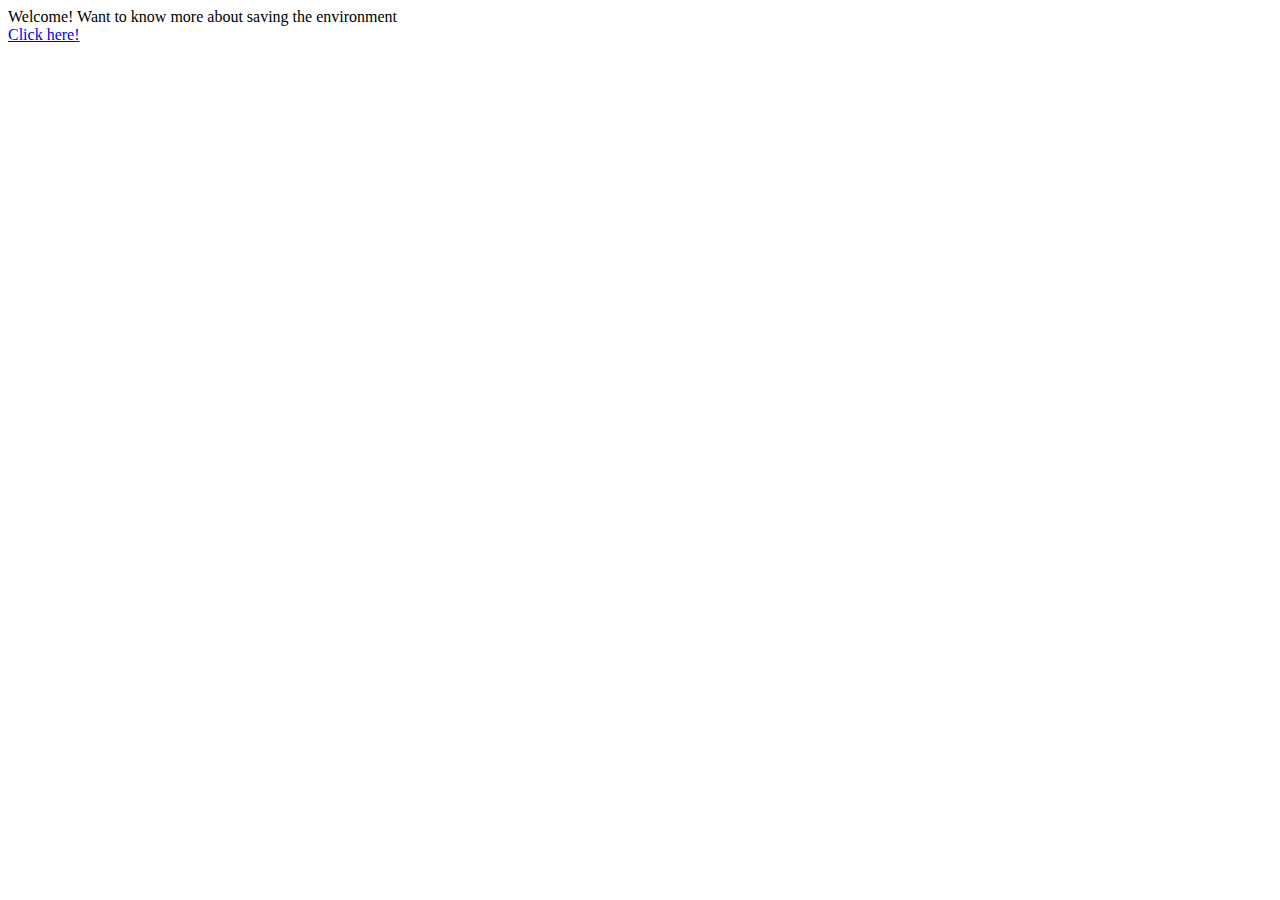
<file: Burca_seatwork.html>
<html>
    <body>
            Welcome!    
            Want to know more about saving the environment
            <br>
            <a href=https://oceanservice.noaa.gov/ocean/earthday.html> 
            Click here!</a><!DOCTYPE>
        </body>
</html>
</file>
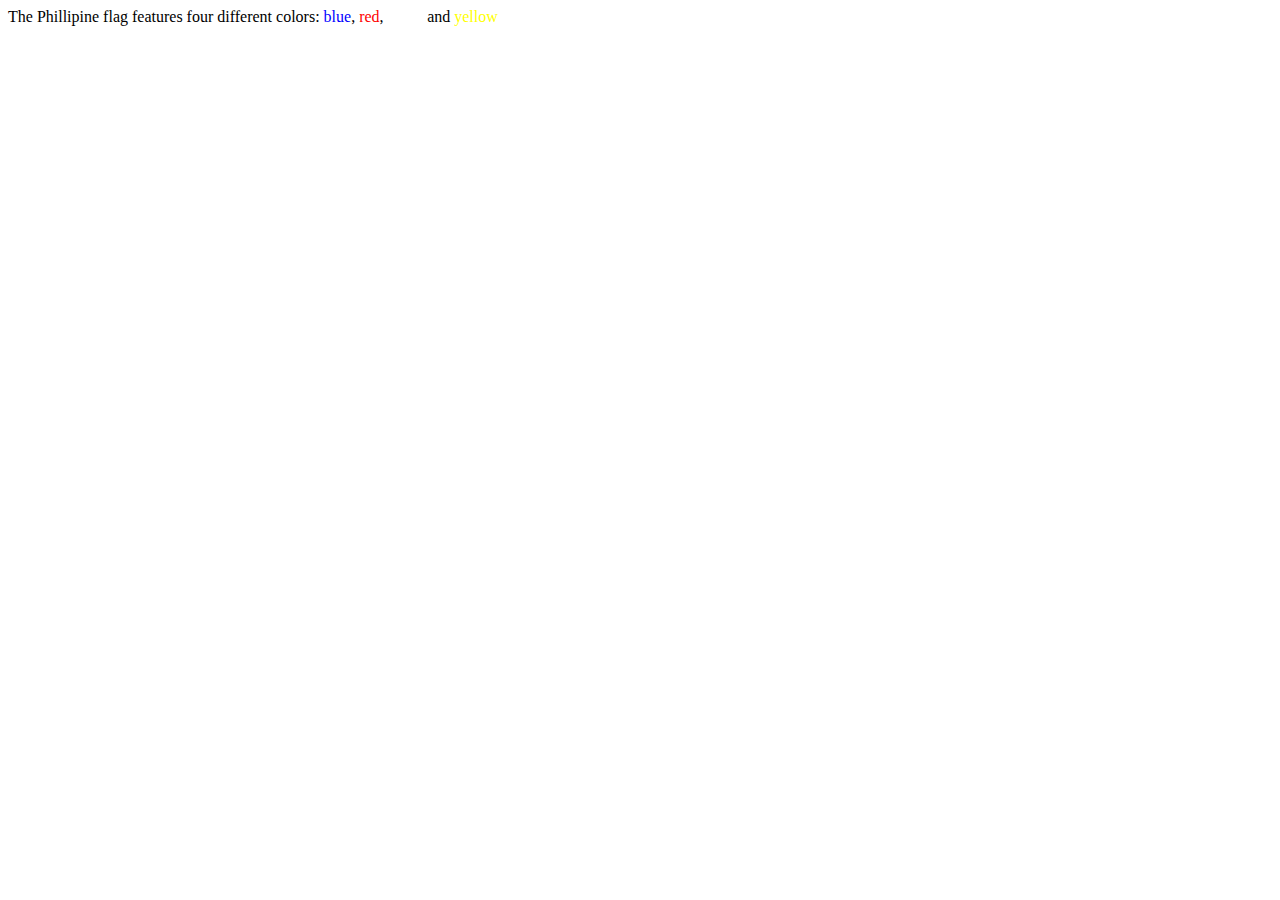
<file: color.html>
<html>
    <body>
        <p>The Phillipine flag features four different colors:<span style="color:blue"> blue</span>,<span style="color:red"> red</span>,<span style="color:white"> white </span>and<span style="color:yellow"> yellow</span></p>
    </body>
    </html>
</file>
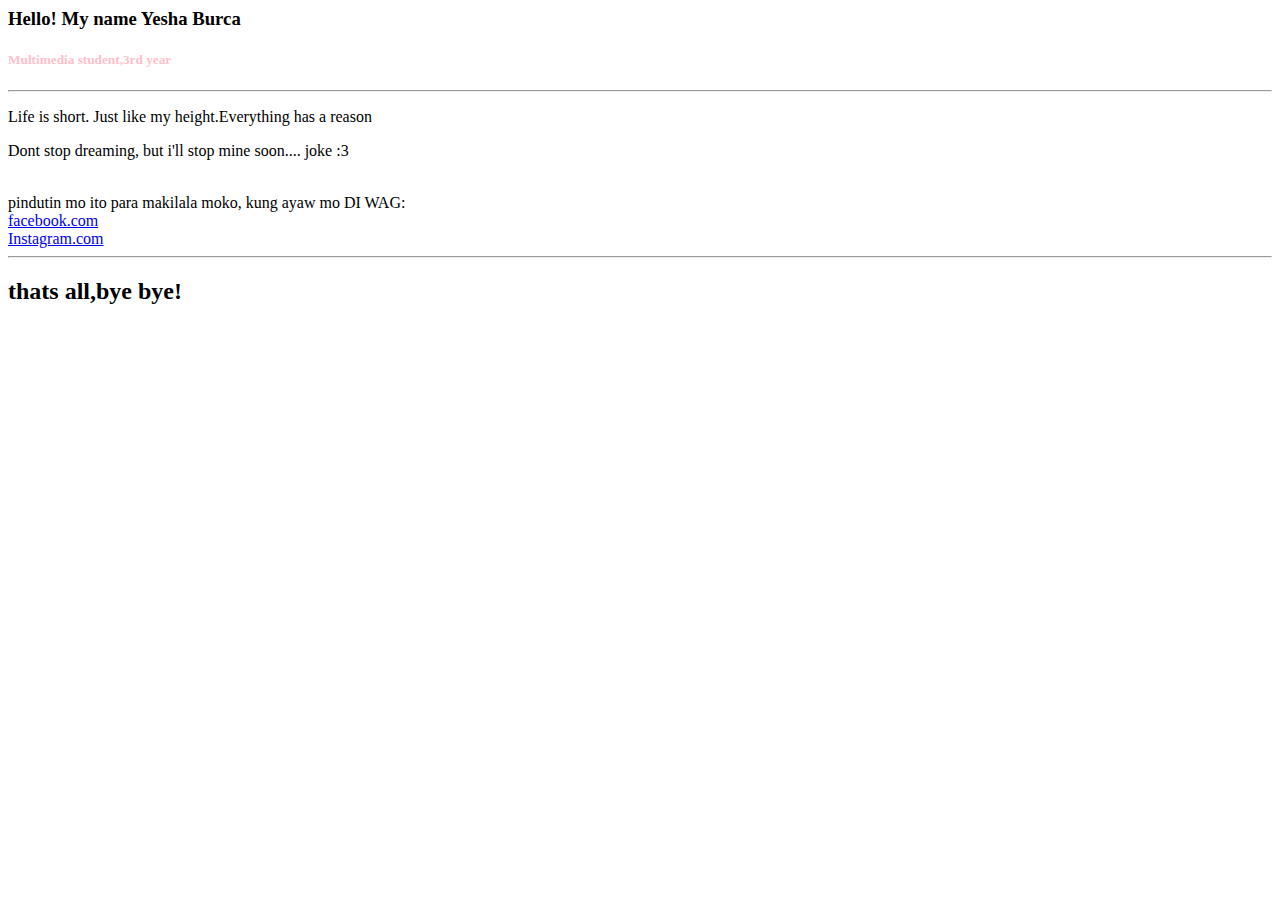
<file: Untitled-1.html>
<html>  
    <head>
        <body>
            <h3>Hello! My name Yesha Burca</h3>
            <h5 style="color:pink">Multimedia student,3rd year</h5><hr>
            <p>Life is short. Just like my height.Everything has a reason</p>
            <p>Dont stop dreaming, but i'll stop mine soon.... joke :3</p>
            <br>
             pindutin mo ito para makilala moko, kung ayaw mo DI WAG:
            <br>
            <a href="https://www.facebook.com/yeshabelle.burca.5">facebook.com</a><br>   
            <a href="https://www.instagram.com/cess_prxn05/">Instagram.com</a> 
            <br><hr>
            <h2>thats all,bye bye!</h2>

        </body>
</file>
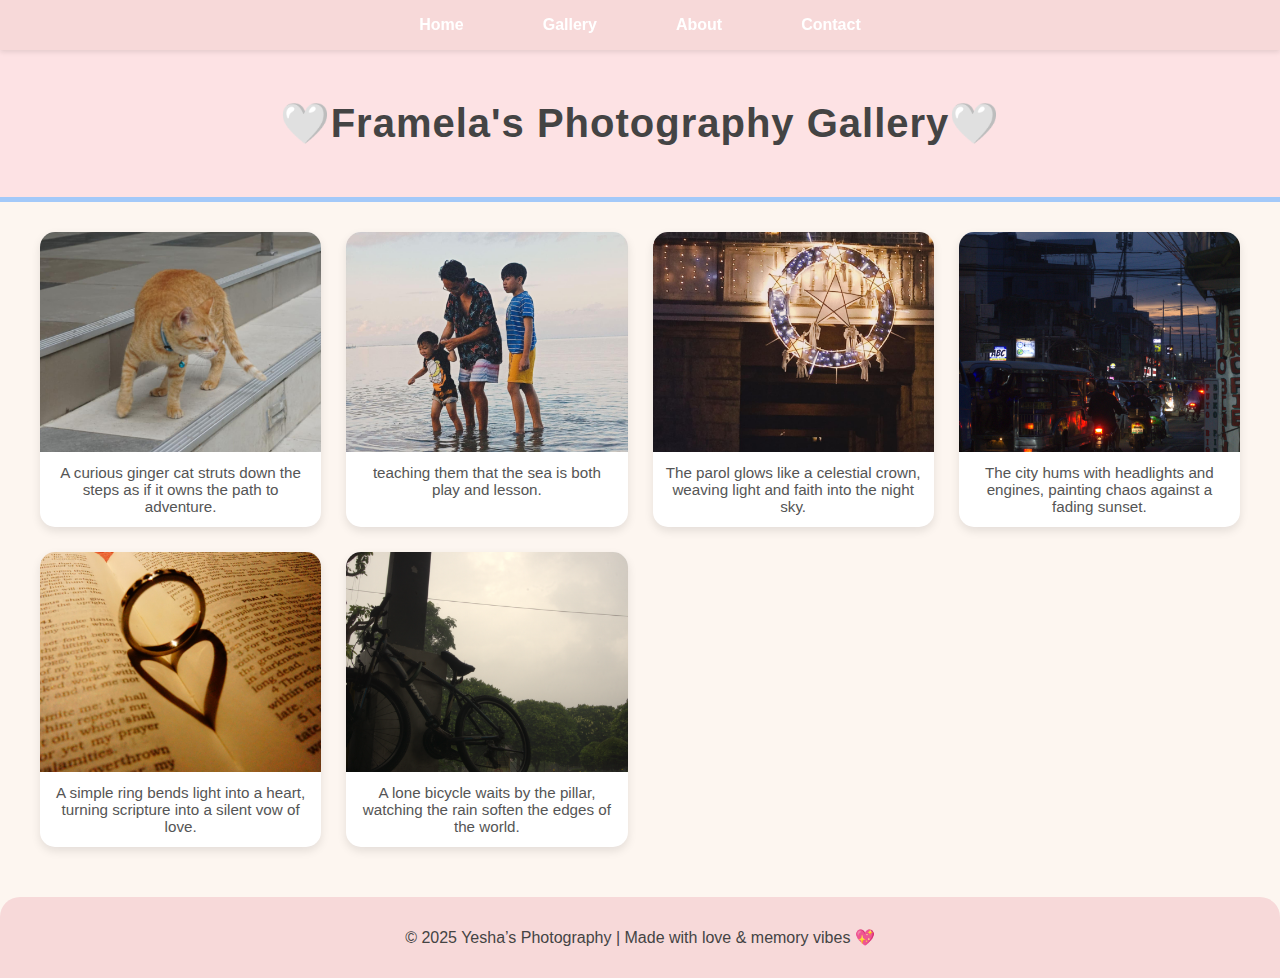
<file: WebProg_midterm Activity_blog/gallery.html>
<html>
  <link rel="stylesheet" href="style/blog.css">

<body>
  <nav>
    <ul>
      <li><a href="index.html">Home</a></li>
      <li><a href="#">Gallery</a></li>
      <li><a href="about.html">About</a></li>
      <li><a href="contact.html">Contact</a></li>
    </ul>
  </nav>

  <header>
    <h1>🤍Framela's Photography Gallery🤍</h1>
  </header>

 
  <section class="gallery">
    <div class="photo-card">
      <img src="assets/cat.png" alt="cat">
      <p>A curious ginger cat struts down the steps as if it owns the path to adventure.</p>
    </div>
    <div class="photo-card">
      <img src="assets/sibling.png" alt="sibling">
      <p>teaching them that the sea is both play and lesson.</p>
    </div>
    <div class="photo-card">
      <img src="assets/parol.png" alt="parol">
      <p>The parol glows like a celestial crown, weaving light and faith into the night sky.</p>
    </div>
    <div class="photo-card">
      <img src="assets/street.png" alt="street">
      <p>The city hums with headlights and engines, painting chaos against a fading sunset.</p>
    </div>
    <div class="photo-card">
      <img src="assets/promise.png" alt="promise">
      <p>A simple ring bends light into a heart, turning scripture into a silent vow of love.</p>
    </div>
    <div class="photo-card">
      <img src="assets/rain.png" alt="rain">
      <p>A lone bicycle waits by the pillar, watching the rain soften the edges of the world.</p>
    </div>
  </section>


<div class="footer">
  <footer>
    <p>&copy; 2025 Yesha’s Photography | Made with love & memory vibes 💖</p>
  </footer>
  </div>

</body>
</html>
</file>
<file: WebProg_midterm Activity_blog/style/blog.css>
body {
      font-family: 'Poppins', sans-serif;
      margin: 0;
      padding: 0;
      background: #fdf6f0; 
    }

    nav {
      background: #a3c9f9; 
      padding: 0.8rem 0;
      position: sticky;
      top: 0;
      z-index: 1000;
      box-shadow: 0 2px 5px rgba(0,0,0,0.1);
    }

    nav ul {
      list-style: none;
      margin: 0;
      padding: 0;
      display: flex;
      justify-content: center;
      gap: 25px;
    }

    nav ul li a {
      text-decoration: none;
      color: #fff;
      font-weight: bold;
      font-size: 1rem;
      padding: 6px 12px;
      border-radius: 20px;
      transition: all 0.3s ease;
    }

    nav ul li a:hover {
      background: #f9c6d0; 
      color: #333;
    }

    header {
      background: #f9c6d0; 
      color: #333;
      text-align: center;
      padding: 2rem 0;
      border-bottom: 5px solid #a3c9f9;
    }

    header h1 {
      margin: 0;
      font-size: 2.5rem;
      letter-spacing: 1px;
    }

    .gallery {
      display: grid;
      grid-template-columns: repeat(auto-fit, minmax(250px, 1fr));
      gap: 25px;
      padding: 30px;
      max-width: 1200px;
      margin: auto;
    }

    .photo-card {
      background: #fff;
      border-radius: 15px;
      box-shadow: 0 4px 10px rgba(0,0,0,0.1);
      overflow: hidden;
      transition: transform 0.3s, box-shadow 0.3s;
    }

    .photo-card:hover {
      transform: translateY(-5px);
      box-shadow: 0 6px 15px rgba(0,0,0,0.15);
    }

    .photo-card img {
      width: 100%;
      height: 220px;
      object-fit: cover;
      display: block;
    }

    .photo-card p {
      margin: 12px;
      font-size: 0.95rem;
      color: #555;
      text-align: center;
    }
    
    footer {
      background: #a3c9f9;
      color: #fff;
      text-align: center;
      padding: 1.2rem 0;
      margin-top: 30px;
      border-top-left-radius: 20px;
      border-top-right-radius: 20px;
    }
    







      body {
      font-family: Arial, sans-serif;
      margin: 0;
      padding: 0;
      background: #fdf6f0;
      color: #333;
    }

    /* Navigation */
    nav {
      background: #f7d9d9;
      display: flex;
      justify-content: center;
      padding: 1rem;
      position: sticky;
      top: 0;
      z-index: 1000;
    }

    nav a {
      margin: 0 15px;
      text-decoration: none;
      color: #444;
      font-weight: bold;
      transition: color 0.3s;
    }

    nav a:hover {
      color: #ff6f61;
    }
    header {
      text-align: center;
      padding: 50px 20px;
      background: #fde2e4;
    }

    header h1 {
      margin: 0;
      font-size: 2.5rem;
      color: #444;
    }

    header p {
      font-size: 1.1rem;
      color: #666;
      margin-top: 10px;
    }

    /* Hero Section */
    .hero {
      text-align: center;
      padding: 40px 20px;
      background: #cce3de;
    }

    .hero h2 {
      font-size: 2rem;
      margin-bottom: 15px;
      color: #333;
    }

    .hero p {
      font-size: 1rem;
      color: #555;
      max-width: 600px;
      margin: 0 auto;
    }

    /* Quick Links */
    .quick-links {
      display: grid;
      grid-template-columns: repeat(auto-fit, minmax(250px, 1fr));
      gap: 20px;
      padding: 40px 20px;
      max-width: 1000px;
      margin: auto;
    }

    .card {
      background: #fff;
      padding: 20px;
      border-radius: 12px;
      box-shadow: 0 3px 8px rgba(0,0,0,0.1);
      text-align: center;
      transition: transform 0.3s;
    }

    .card:hover {
      transform: scale(1.05);
    }

    .card h3 {
      margin-bottom: 10px;
      color: #444;
    }

    .card p {
      font-size: 0.95rem;
      color: #555;
    }

    footer {
      background: #f7d9d9;
      text-align: center;
      padding: 15px;
      margin-top: 20px;
      color: #444;
    }



     <title>About Me - Yesha’s Photography</title>
  <style>
    body {
      font-family: Arial, sans-serif;
      margin: 0;
      padding: 0;
      background: #fdf6f0;
      color: #333;
    }

    /* Navigation */
    nav {
      background: #f7d9d9;
      display: flex;
      justify-content: center;
      padding: 1rem;
      position: sticky;
      top: 0;
      z-index: 1000;
    }

    nav a {
      margin: 0 15px;
      text-decoration: none;
      color: #444;
      font-weight: bold;
      transition: color 0.3s;
    }

    nav a:hover {
      color: #ff6f61;
    }

    /* Header */
    header {
      text-align: center;
      padding: 50px 20px;
      background: #fde2e4;
    }

    header h1 {
      margin: 0;
      font-size: 2.5rem;
      color: #444;
    }

    header p {
      font-size: 1.1rem;
      color: #666;
      margin-top: 10px;
    }

    /* About Section */
    .about {
      display: flex;
      flex-wrap: wrap;
      align-items: center;
      justify-content: center;
      gap: 30px;
      padding: 40px 20px;
      max-width: 1000px;
      margin: auto;
    }

    .about img {
      width: 280px;
      height: 280px;
      object-fit: cover;
      border-radius: 50%;
      box-shadow: 0 4px 10px rgba(0,0,0,0.1);
    }

    .about-text {
      max-width: 600px;
    }

    .about-text h2 {
      color: #444;
      margin-bottom: 15px;
    }

    .about-text p {
      font-size: 1rem;
      color: #555;
      line-height: 1.6;
    }

    footer {
      background: #f7d9d9;
      text-align: center;
      padding: 15px;
      margin-top: 20px;
      color: #444;
    }
  </style>
</file>
